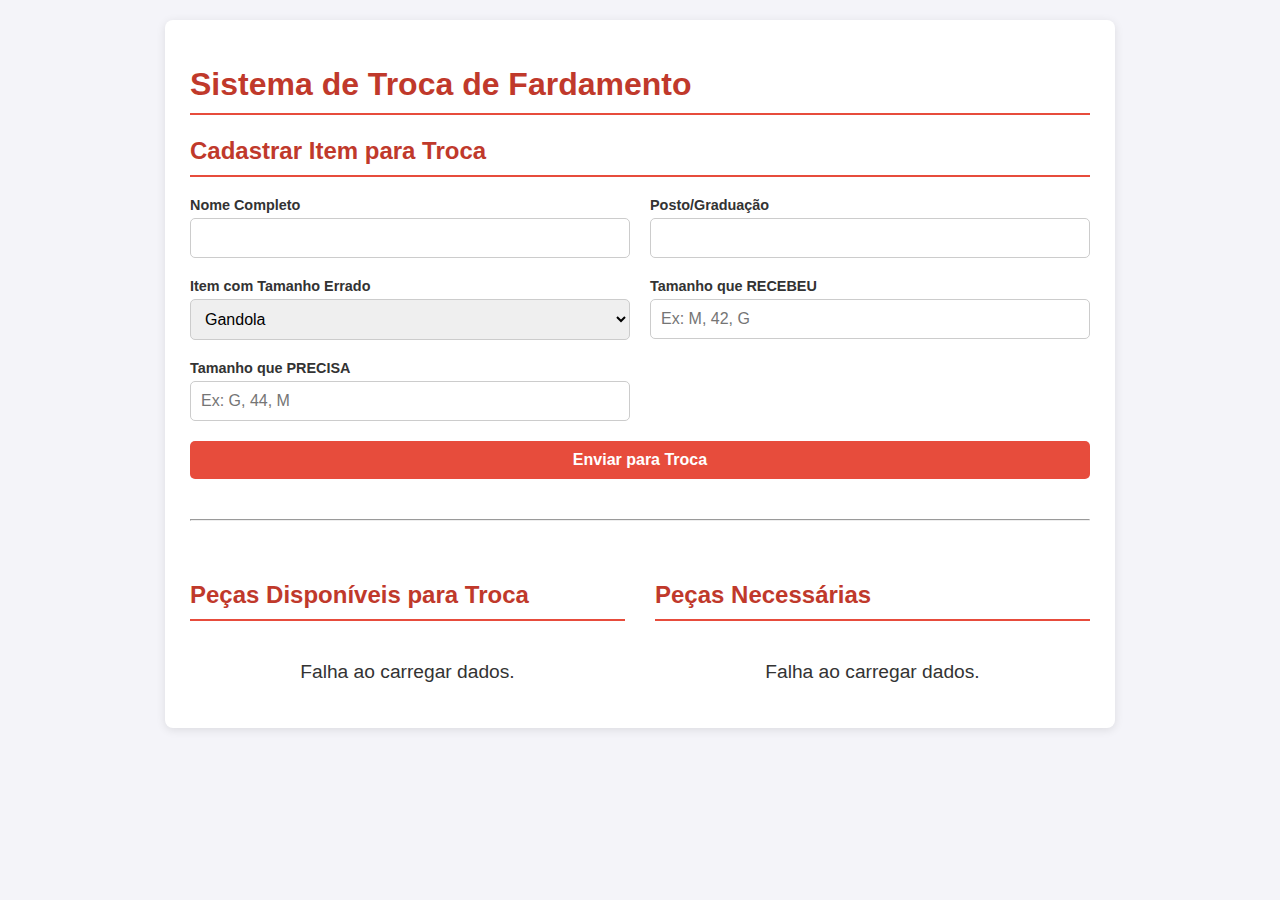
<file: api_troca_de_fardamento.html>
<!DOCTYPE html>
<html lang="pt-BR">
<head>
    <meta charset="UTF-8">
    <meta name="viewport" content="width=device-width, initial-scale=1.0">
    <title>Sistema de Troca de Fardamento</title>
    <style>
        body { font-family: -apple-system, BlinkMacSystemFont, "Segoe UI", Roboto, Oxygen-Sans, Ubuntu, Cantarell, "Helvetica Neue", sans-serif; background-color: #f4f4f9; color: #333; margin: 0; padding: 20px; }
        .container { max-width: 900px; margin: auto; background: #fff; padding: 25px; border-radius: 8px; box-shadow: 0 2px 10px rgba(0,0,0,0.1); }
        h1, h2 { color: #c0392b; border-bottom: 2px solid #e74c3c; padding-bottom: 10px; }
        form { display: grid; grid-template-columns: 1fr 1fr; gap: 20px; margin-bottom: 30px; }
        .form-group { display: flex; flex-direction: column; }
        label { margin-bottom: 5px; font-weight: bold; font-size: 0.9em; }
        input, select, button { padding: 10px; border-radius: 5px; border: 1px solid #ccc; font-size: 1em; }
        button { grid-column: 1 / -1; background-color: #e74c3c; color: white; font-weight: bold; border: none; cursor: pointer; transition: background-color 0.3s; }
        button:hover { background-color: #c0392b; }
        .tables-container { display: grid; grid-template-columns: 1fr 1fr; gap: 30px; }
        table { width: 100%; border-collapse: collapse; }
        th, td { padding: 12px; border: 1px solid #ddd; text-align: left; }
        th { background-color: #e74c3c; color: white; }
        tr:nth-child(even) { background-color: #f2f2f2; }
        .loader { text-align: center; padding: 20px; font-size: 1.2em; }
        #statusMessage { text-align: center; padding: 10px; margin-top: 15px; border-radius: 5px; font-weight: bold; display: none; }
        .success { background-color: #d4edda; color: #155724; }
        .error { background-color: #f8d7da; color: #721c24; }
        
        @media (max-width: 768px) {
            form, .tables-container { grid-template-columns: 1fr; }
        }
    </style>
</head>
<body>

<div class="container">
    <h1>Sistema de Troca de Fardamento</h1>
    
    <h2>Cadastrar Item para Troca</h2>
    <form id="swapForm">
        <div class="form-group">
            <label for="Nome">Nome Completo</label>
            <input type="text" id="Nome" name="Nome" required>
        </div>
        <div class="form-group">
            <label for="Posto">Posto/Graduação</label>
            <input type="text" id="Posto" name="Posto" required>
        </div>
        <div class="form-group">
            <label for="Item">Item com Tamanho Errado</label>
            <select id="Item" name="Item" required>
                <option value="Gandola">Gandola</option>
                <option value="Parka">Parka</option>
                <option value="Calça">Calça</option>
                <option value="Camiseta">Camiseta</option>
            </select>
        </div>
        <div class="form-group">
            <label for="TamanhoQueTenho">Tamanho que RECEBEU</label>
            <input type="text" id="TamanhoQueTenho" name="TamanhoQueTenho" placeholder="Ex: M, 42, G" required>
        </div>
        <div class="form-group">
            <label for="TamanhoQuePreciso">Tamanho que PRECISA</label>
            <input type="text" id="TamanhoQuePreciso" name="TamanhoQuePreciso" placeholder="Ex: G, 44, M" required>
        </div>
        <button type="submit">Enviar para Troca</button>
    </form>
    <div id="statusMessage"></div>

    <hr style="margin: 40px 0;">

    <div class="tables-container">
        <div>
            <h2>Peças Disponíveis para Troca</h2>
            <div id="availableLoader" class="loader">Carregando dados...</div>
            <table id="availableTable" style="display:none;">
                <thead>
                    <tr><th>Item</th><th>Tamanho</th><th>Disponibilizado por</th></tr>
                </thead>
                <tbody id="availableBody"></tbody>
            </table>
        </div>
        <div>
            <h2>Peças Necessárias</h2>
            <div id="neededLoader" class="loader">Carregando dados...</div>
            <table id="neededTable" style="display:none;">
                <thead>
                    <tr><th>Item</th><th>Tamanho</th><th>Procurado por</th></tr>
                </thead>
                <tbody id="neededBody"></tbody>
            </table>
        </div>
    </div>
</div>

<script>
    // ###############  CONFIGURAÇÃO ###############
    // COLE AQUI A URL DO SEU APP DA WEB GERADA NO GOOGLE APPS SCRIPT
    const WEB_APP_URL = 'https://script.google.com/macros/s/AKfycbxmzdq5jEhl3DJHj5N79RbCiQkg-o4rdQYtifbv2IgvGdq4xWAqnaflBJhd35auepFCTw/exec'; 
    // #############################################

    const form = document.getElementById('swapForm');
    const statusMessage = document.getElementById('statusMessage');

    // Função para carregar e exibir os dados
    async function loadData() {
        document.getElementById('availableLoader').style.display = 'block';
        document.getElementById('neededLoader').style.display = 'block';
        document.getElementById('availableTable').style.display = 'none';
        document.getElementById('neededTable').style.display = 'none';

        try {
            const response = await fetch(WEB_APP_URL);
            if (!response.ok) throw new Error('Erro ao buscar dados da planilha.');
            
            const data = await response.json();
            
            const availableBody = document.getElementById('availableBody');
            const neededBody = document.getElementById('neededBody');
            availableBody.innerHTML = '';
            neededBody.innerHTML = '';

            data.forEach(row => {
                // Popula a tabela de itens disponíveis
                let availableRow = `<tr>
                    <td>${row.Item}</td>
                    <td><b>${row.TamanhoQueTenho}</b></td>
                    <td>${row.Nome} (${row.Posto})</td>
                </tr>`;
                availableBody.innerHTML += availableRow;

                // Popula a tabela de itens necessários
                let neededRow = `<tr>
                    <td>${row.Item}</td>
                    <td><b>${row.TamanhoQuePreciso}</b></td>
                    <td>${row.Nome} (${row.Posto})</td>
                </tr>`;
                neededBody.innerHTML += neededRow;
            });
            
            document.getElementById('availableLoader').style.display = 'none';
            document.getElementById('neededLoader').style.display = 'none';
            document.getElementById('availableTable').style.display = 'table';
            document.getElementById('neededTable').style.display = 'table';

        } catch (error) {
            console.error('Erro:', error);
            document.getElementById('availableLoader').innerText = 'Falha ao carregar dados.';
            document.getElementById('neededLoader').innerText = 'Falha ao carregar dados.';
        }
    }

    // Evento de envio do formulário
    form.addEventListener('submit', async (e) => {
        e.preventDefault();
        
        const submitButton = form.querySelector('button');
        submitButton.disabled = true;
        submitButton.textContent = 'Enviando...';

        const formData = new FormData(form);

        try {
            const response = await fetch(WEB_APP_URL, {
                method: 'POST',
                body: formData
            });

            const result = await response.json();

            if (result.result === 'success') {
                statusMessage.textContent = 'Item cadastrado com sucesso! As tabelas serão atualizadas.';
                statusMessage.className = 'success';
                form.reset();
                loadData(); // Recarrega os dados para incluir o novo item
            } else {
                throw new Error(result.error || 'Ocorreu um erro desconhecido.');
            }
        } catch (error) {
            console.error('Erro no envio:', error);
            statusMessage.textContent = 'Falha ao enviar. Tente novamente.';
            statusMessage.className = 'error';
        } finally {
            statusMessage.style.display = 'block';
            submitButton.disabled = false;
            submitButton.textContent = 'Enviar para Troca';
            setTimeout(() => { statusMessage.style.display = 'none'; }, 5000);
        }
    });

    // Carrega os dados quando a página é aberta
    document.addEventListener('DOMContentLoaded', loadData);

</script>

</body>

</html>
</file>
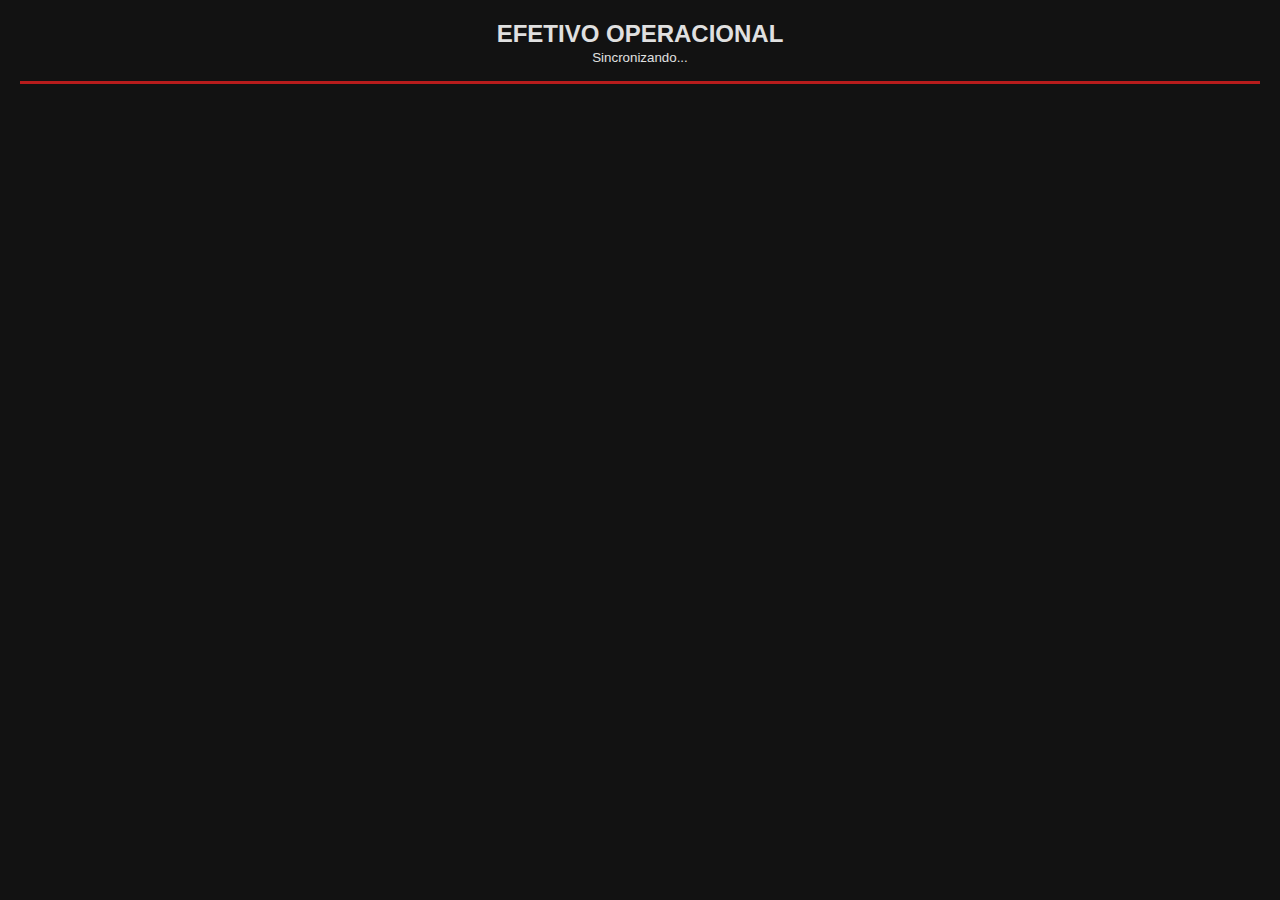
<file: buscae193.html>
<!DOCTYPE html>
<html lang="pt-br">
<head>
    <meta charset="UTF-8">
    <meta name="viewport" content="width=device-width, initial-scale=1.0">
    <title>Painel Tático CBMRS</title>
    <link href="https://cdnjs.cloudflare.com/ajax/libs/font-awesome/6.0.0/css/all.min.css" rel="stylesheet">
    <style>
        body { background-color: #121212; color: #e0e0e0; font-family: 'Segoe UI', sans-serif; margin: 0; padding: 20px; }
        .header { text-align: center; border-bottom: 3px solid #b71c1c; padding-bottom: 15px; margin-bottom: 20px; }
        .grid { display: grid; grid-template-columns: repeat(auto-fill, minmax(300px, 1fr)); gap: 15px; }
        .card { background: #1e1e1e; border: 1px solid #333; border-radius: 8px; overflow: hidden; }
        .card-head { background: linear-gradient(90deg, #2c2c2c, #222); padding: 10px; border-left: 4px solid #b71c1c; display: flex; justify-content: space-between; }
        .vtr { font-weight: bold; font-size: 1.2rem; color: white; }
        .obm { font-size: 0.7rem; color: #aaa; }
        .item { padding: 8px 10px; border-bottom: 1px solid #333; display: flex; align-items: center; font-size: 0.9rem; }
        .func { width: 80px; font-size: 0.7rem; font-weight: bold; color: #b71c1c; }
        .nome { flex-grow: 1; color: #ddd; }
        .hora { font-size: 0.7rem; background: #333; padding: 2px 5px; border-radius: 3px; }
        #loading { text-align: center; margin-top: 50px; }
    </style>
</head>
<body>

    <div class="header">
        <h2 style="margin:0"><i class="fas fa-fire-extinguisher"></i> EFETIVO OPERACIONAL</h2>
        <small id="last-up">Sincronizando...</small>
    </div>

    <div id="loading"><i class="fas fa-spinner fa-spin fa-3x" style="color:#b71c1c"></i></div>
    <div class="grid" id="container"></div>

    <script>
        // --- COLE SEU LINK AQUI ---
        const URL_DADOS = "https://script.google.com/macros/s/AKfycbytTWRqDymoXymP03pKWZlaQL7artZiBKahsg8Xu5cOg4j5AEQBTKcqy9olSGgqwK17/exec"; 

        async function carregar() {
            try {
                const req = await fetch(URL_DADOS);
                const dados = await req.json();

                if(dados.erro) {
                    document.getElementById('loading').innerHTML = "<h3>Aguardando dados do PC...</h3><p>Deixe a aba do E193 aberta no computador para sincronizar.</p>";
                    return;
                }

                renderizar(dados);
            } catch(e) {
                console.log(e);
            }
        }

        function renderizar(dados) {
            const container = document.getElementById('container');
            container.innerHTML = "";
            document.getElementById('loading').style.display = 'none';
            document.getElementById('last-up').innerText = "Atualizado: " + new Date().toLocaleTimeString();

            // Agrupa viaturas
            const frota = {};
            dados.forEach(d => {
                const id = d.vtr + d.obm;
                if(!frota[id]) frota[id] = {vtr: d.vtr, obm: d.obm, equipe: []};
                frota[id].equipe.push(d);
            });

            Object.values(frota).forEach(v => {
                // Ordena Comandante
                v.equipe.sort((a,b) => a.func.includes('CMT') ? -1 : 1);

                let linhas = "";
                v.equipe.forEach(m => {
                    linhas += `
                        <div class="item">
                            <span class="func">${m.func}</span>
                            <span class="nome">${m.nome}</span>
                            <span class="hora">${m.hora}</span>
                        </div>`;
                });

                container.innerHTML += `
                    <div class="card">
                        <div class="card-head">
                            <div><div class="vtr">${v.vtr}</div><div class="obm">${v.obm}</div></div>
                            <i class="fas fa-truck-medical" style="color:#444"></i>
                        </div>
                        <div>${linhas}</div>
                    </div>`;
            });
        }

        carregar();
        setInterval(carregar, 60000); // Atualiza a cada 1 min
    </script>
</body>
</html>
</file>
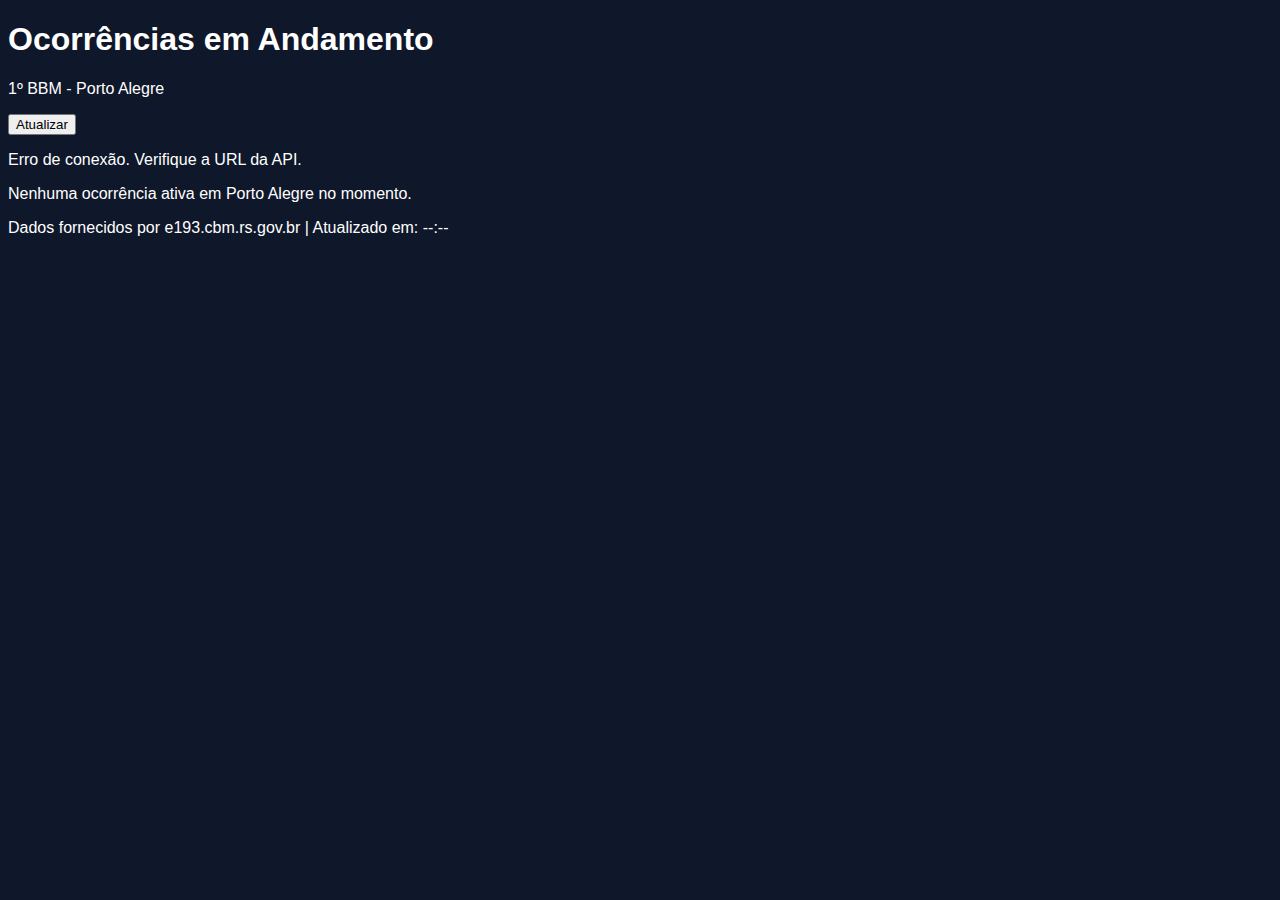
<file: CORRÊNCIAS EM TEMPO REAL (POA).html>
<!DOCTYPE html>
<html lang="pt-BR">
<head>
    <meta charset="UTF-8">
    <meta name="viewport" content="width=device-width, initial-scale=1.0">
    <title>Monitoramento de Ocorrências 1º BBM</title>
    <script src="https://cdn.tailwindcss.com"></script>
    <script>
        tailwind.config = {
            theme: {
                extend: {
                    colors: {
                        'cbm-red': '#DC2626',
                        'cbm-yellow': '#FFD700',
                        'cbm-orange': '#FF8C00',
                        'dark-bg': '#0f172a',
                    },
                    animation: {
                        'pulse-slow': 'pulse 3s cubic-bezier(0.4, 0, 0.6, 1) infinite',
                    }
                }
            }
        }
    </script>
    <link rel="stylesheet" href="https://cdnjs.cloudflare.com/ajax/libs/font-awesome/6.0.0-beta3/css/all.min.css">
    <style>
        body { font-family: 'Inter', sans-serif; background-color: #0f172a; color: white; }
        .card-oc {
            transition: all 0.3s ease;
            border-left: 4px solid;
        }
        .card-oc:hover { transform: translateY(-3px); box-shadow: 0 10px 20px rgba(0,0,0,0.5); }
        
        /* Cores por tipo */
        .tipo-incendio { border-color: #DC2626; background: linear-gradient(90deg, rgba(220, 38, 38, 0.1) 0%, rgba(15, 23, 42, 1) 100%); }
        .tipo-resgate { border-color: #FF8C00; background: linear-gradient(90deg, rgba(255, 140, 0, 0.1) 0%, rgba(15, 23, 42, 1) 100%); }
        .tipo-padrao { border-color: #3B82F6; background: linear-gradient(90deg, rgba(59, 130, 246, 0.1) 0%, rgba(15, 23, 42, 1) 100%); }

        .loading-spinner {
            border: 4px solid rgba(255, 255, 255, 0.1);
            border-left-color: #FFD700;
            border-radius: 50%;
            width: 40px; height: 40px;
            animation: spin 1s linear infinite;
        }
        @keyframes spin { 0% { transform: rotate(0deg); } 100% { transform: rotate(360deg); } }
    </style>
</head>
<body class="min-h-screen p-4 md:p-8">

    <header class="mb-8 flex justify-between items-center border-b border-gray-700 pb-4">
        <div>
            <h1 class="text-2xl md:text-3xl font-black text-white tracking-tighter uppercase">
                <i class="fas fa-fire-extinguisher text-cbm-red mr-2"></i> Ocorrências em Andamento
            </h1>
            <p class="text-sm text-gray-400 font-bold uppercase tracking-widest mt-1">1º BBM - Porto Alegre</p>
        </div>
        <button onclick="fetchOcorrencias()" class="bg-slate-700 hover:bg-slate-600 text-white px-4 py-2 rounded-lg font-bold text-sm transition flex items-center gap-2">
            <i class="fas fa-sync-alt"></i> Atualizar
        </button>
    </header>

    <main>
        <div id="loading" class="flex flex-col items-center justify-center py-20">
            <div class="loading-spinner mb-4"></div>
            <p class="text-gray-500 animate-pulse">Buscando dados do CBM/RS...</p>
        </div>

        <div id="oc-grid" class="grid grid-cols-1 md:grid-cols-2 xl:grid-cols-3 gap-4 hidden">
            </div>

        <div id="empty-state" class="hidden text-center py-20 text-gray-500">
            <i class="fas fa-check-circle text-4xl mb-3 text-green-500"></i>
            <p>Nenhuma ocorrência ativa em Porto Alegre no momento.</p>
        </div>
        
        <div class="text-center mt-8 text-xs text-gray-600 font-mono">
            Dados fornecidos por e193.cbm.rs.gov.br | Atualizado em: <span id="last-update">--:--</span>
        </div>
    </main>

<script>
    // ------------------------------------------------------------------
    // IMPORTANTE: COLE AQUI A URL QUE VOCÊ COPIOU DO GOOGLE APPS SCRIPT
    // ------------------------------------------------------------------
    const API_URL = "https://script.google.com/macros/s/AKfycbxAgOHre5RZuHE1REAW3wkBRGybgQi9X9Ha8qBiFJCuF9Si2VQZbT8d2cF_cF8n-vvr6w/exec"; 

    async function fetchOcorrencias() {
        const grid = document.getElementById('oc-grid');
        const loading = document.getElementById('loading');
        const empty = document.getElementById('empty-state');
        const btnIcon = document.querySelector('.fa-sync-alt');

        // UI Updates
        grid.classList.add('hidden');
        empty.classList.add('hidden');
        loading.classList.remove('hidden');
        btnIcon.classList.add('fa-spin');

        try {
            const response = await fetch(API_URL);
            const data = await response.json();
            
            loading.classList.add('hidden');
            btnIcon.classList.remove('fa-spin');

            if (data.error) {
                alert("Erro ao buscar dados: " + data.error);
                return;
            }

            if (data.length === 0) {
                empty.classList.remove('hidden');
            } else {
                grid.classList.remove('hidden');
                renderCards(data);
            }
            
            // Data atual
            const now = new Date();
            document.getElementById('last-update').innerText = now.toLocaleTimeString();

        } catch (error) {
            console.error(error);
            loading.innerHTML = `<p class="text-red-500">Erro de conexão. Verifique a URL da API.</p>`;
        }
    }

    function renderCards(lista) {
        const grid = document.getElementById('oc-grid');
        grid.innerHTML = '';

        lista.forEach(oc => {
            // Define estilo baseado no tipo
            let tipoClass = 'tipo-padrao';
            let icon = 'fa-bell';
            
            const tipoUpper = oc.tipo.toUpperCase();
            if (tipoUpper.includes('INCÊNDIO') || tipoUpper.includes('FOGO')) {
                tipoClass = 'tipo-incendio';
                icon = 'fa-fire';
            } else if (tipoUpper.includes('PRÉ-HOSPITALAR') || tipoUpper.includes('RESGATE') || tipoUpper.includes('TRÂNSITO')) {
                tipoClass = 'tipo-resgate';
                icon = 'fa-ambulance';
            }

            const card = document.createElement('div');
            card.className = `card-oc bg-slate-800 rounded-lg p-4 relative overflow-hidden ${tipoClass}`;
            
            // Monta lista de viaturas
            let vtrsHtml = '';
            if (oc.viaturas.length > 0) {
                vtrsHtml = `<div class="mt-4 pt-3 border-t border-gray-700/50">
                    <p class="text-[10px] text-gray-400 font-bold uppercase mb-2">Meios Empregados:</p>
                    <div class="flex flex-wrap gap-2">
                        ${oc.viaturas.map(v => `
                            <span class="bg-black/40 border border-white/10 px-2 py-1 rounded text-[10px] font-mono text-cbm-yellow">
                                ${v.prefixo} <span class="text-gray-500">|</span> ${v.status.replace('Desl.:', 'Desl').replace('Cheg.:', 'Local')}
                            </span>
                        `).join('')}
                    </div>
                </div>`;
            }

            card.innerHTML = `
                <div class="flex justify-between items-start mb-2">
                    <span class="bg-black/30 px-2 py-0.5 rounded text-[10px] font-bold text-gray-400 tracking-wider">
                        #${oc.id}
                    </span>
                    <span class="text-[10px] font-bold text-white flex items-center gap-1">
                        <i class="far fa-clock"></i> ${oc.dataHora.split(' ')[1]}
                    </span>
                </div>
                
                <h3 class="text-lg font-black text-white leading-tight uppercase mb-1 flex items-center gap-2">
                    <i class="fas ${icon}"></i> ${oc.tipo}
                </h3>
                
                <div class="text-sm text-gray-300 font-medium mt-2">
                    <i class="fas fa-map-marker-alt text-cbm-red mr-1"></i> ${oc.endereco}
                </div>
                <div class="text-xs text-gray-500 font-bold uppercase mt-1 ml-4">
                    ${oc.cidade}
                </div>

                ${vtrsHtml}

                <div class="absolute top-0 right-0 p-1">
                     <span class="flex h-3 w-3">
                        <span class="animate-ping absolute inline-flex h-full w-full rounded-full bg-red-400 opacity-75"></span>
                        <span class="relative inline-flex rounded-full h-3 w-3 bg-red-500"></span>
                    </span>
                </div>
            `;
            grid.appendChild(card);
        });
    }

    // Carregar ao iniciar
    fetchOcorrencias();
    
    // Atualizar a cada 60 segundos automaticamente
    setInterval(fetchOcorrencias, 60000);
</script>
</body>
</html>
</file>
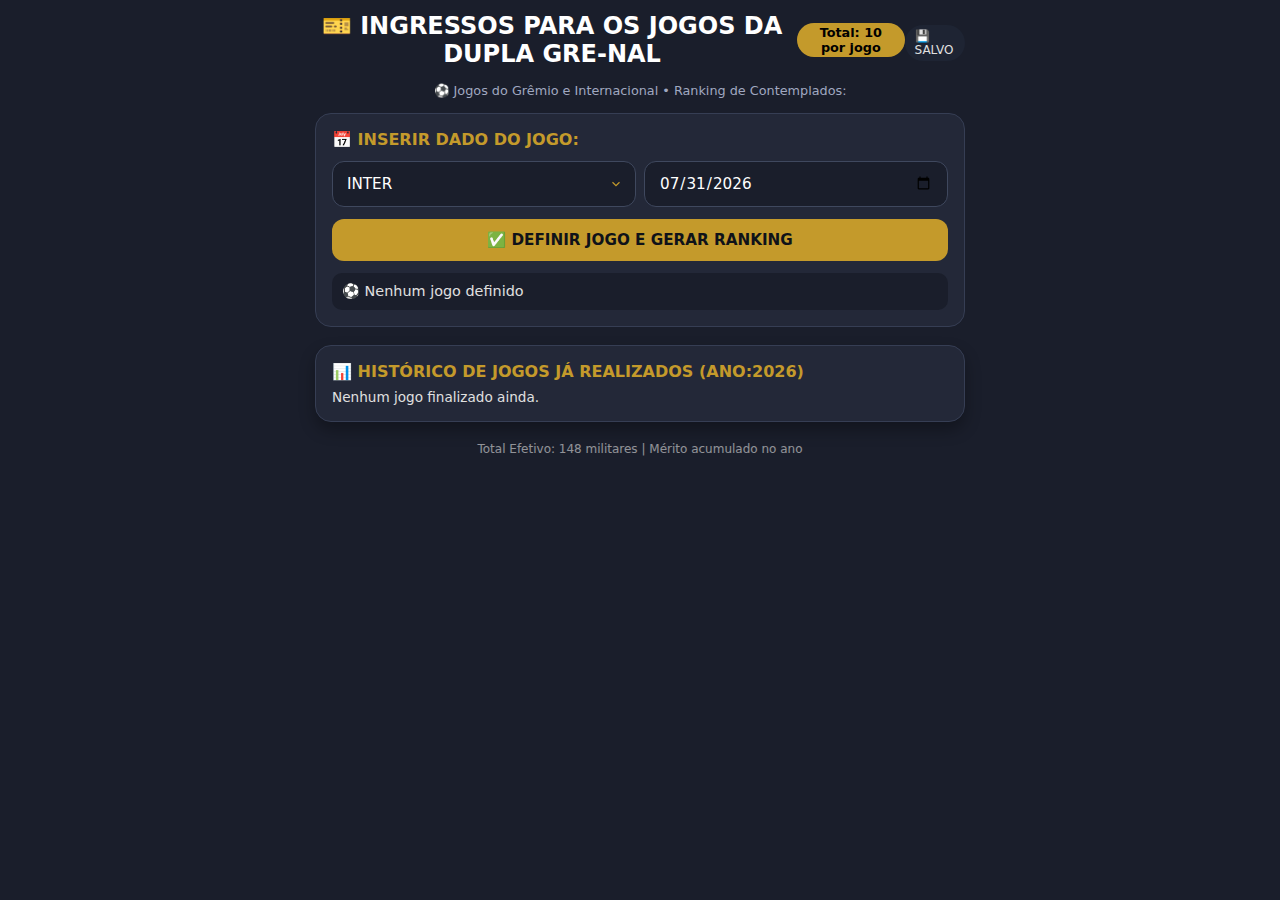
<file: jogos.html>
<!DOCTYPE html>
<html lang="pt-BR">
<head>
    <meta charset="UTF-8">
    <meta name="viewport" content="width=device-width, initial-scale=1.0, maximum-scale=1.0, user-scalable=yes">
    <title>🎖️ Distribuição Ingressos - 1º BBM</title>
    <meta name="description" content="Controle de cortesias com ranking por mérito">
    <style>
        * {
            box-sizing: border-box;
            margin: 0;
            padding: 0;
        }
        body {
            font-family: 'Segoe UI', Roboto, system-ui, sans-serif;
            background: #1a1e2b;
            padding: 12px 10px 30px;
            color: #e0e0e0;
        }
        .container {
            max-width: 650px;
            margin: 0 auto;
        }
        h1 {
            font-size: 1.5rem;
            text-align: center;
            margin-bottom: 5px;
            color: #ffffff;
            display: flex;
            align-items: center;
            justify-content: center;
            gap: 8px;
        }
        h1 span {
            background: #c49a2b;
            font-size: 0.8rem;
            padding: 2px 10px;
            border-radius: 30px;
            color: #000;
            font-weight: bold;
        }
        .sub {
            text-align: center;
            font-size: 0.8rem;
            margin-bottom: 15px;
            color: #a0a8c0;
        }

        /* CARD - PLANILHA */
        .planilha-card {
            background: #232838;
            border-radius: 16px;
            padding: 0;
            margin-bottom: 18px;
            box-shadow: 0 8px 16px rgba(0,0,0,0.3);
            border: 1px solid #363e54;
            overflow: hidden;
        }
        .planilha-header {
            background: #2a3145;
            padding: 12px 16px;
            border-bottom: 2px solid #c49a2b;
            display: flex;
            justify-content: space-between;
            align-items: center;
        }
        .planilha-header h2 {
            font-size: 1.1rem;
            color: #c49a2b;
        }
        .contador-ingressos {
            background: #1a1e2b;
            padding: 6px 14px;
            border-radius: 30px;
            font-weight: bold;
            font-size: 1rem;
        }
        .contador-cheio {
            color: #ff6b6b;
        }
        .contador-ok {
            color: #6bcf6b;
        }

        /* TABELA ESTILO PLANILHA */
        .tabela-planilha {
            width: 100%;
            border-collapse: collapse;
        }
        .tabela-planilha th {
            background: #1e2433;
            padding: 10px 8px;
            font-size: 0.75rem;
            text-transform: uppercase;
            letter-spacing: 0.5px;
            color: #a0a8c0;
            font-weight: 600;
            text-align: left;
            border-bottom: 1px solid #3f485e;
        }
        .tabela-planilha td {
            padding: 12px 8px;
            border-bottom: 1px solid #2f3547;
            font-size: 0.9rem;
        }
        .tabela-planilha tr:last-child td {
            border-bottom: none;
        }

        /* BADGES */
        .time-badge {
            padding: 4px 10px;
            border-radius: 20px;
            font-weight: bold;
            font-size: 0.75rem;
            display: inline-block;
        }
        .inter { background: #d32f2f; color: white; }
        .gremio { background: #1565c0; color: white; }

        .merito-badge {
            display: inline-block;
            padding: 4px 8px;
            border-radius: 20px;
            font-weight: bold;
            font-size: 0.7rem;
            text-align: center;
            min-width: 50px;
        }
        .merito-verde { background: #1b4d1b; color: #a5d6a5; }
        .merito-amarelo { background: #5a3e0e; color: #ffd966; }
        .merito-vermelho { background: #4a1a1a; color: #ffb3b3; }

        .ranking-posicao {
            font-weight: bold;
            color: #c49a2b;
            margin-right: 5px;
        }

        /* CONTROLES */
        .controle-jogo {
            background: #232838;
            border-radius: 16px;
            padding: 16px;
            margin-bottom: 18px;
            border: 1px solid #363e54;
        }
        .form-row {
            display: flex;
            gap: 8px;
            margin-bottom: 12px;
        }
        select, input, button {
            padding: 12px 14px;
            border-radius: 12px;
            border: none;
            background: #1a1e2b;
            color: white;
            font-size: 0.95rem;
            border: 1px solid #3f485e;
            outline: none;
            font-family: inherit;
        }
        select {
            flex: 1;
            appearance: none;
            background-image: url('data:image/svg+xml;utf8,<svg xmlns="http://www.w3.org/2000/svg" width="16" height="16" viewBox="0 0 24 24" fill="none" stroke="%23c49a2b" stroke-width="2"><polyline points="6 9 12 15 18 9"></polyline></svg>');
            background-repeat: no-repeat;
            background-position: right 12px center;
            background-size: 14px;
        }
        button {
            background: #c49a2b;
            color: #0f1219;
            font-weight: bold;
            border: none;
            cursor: pointer;
            white-space: nowrap;
        }
        button:active {
            transform: scale(0.98);
        }
        .btn-secondary {
            background: #2f3547;
            color: #ddd;
        }
        .btn-small {
            padding: 6px 12px;
            font-size: 0.8rem;
        }

        .status-bar {
            display: flex;
            justify-content: space-between;
            align-items: center;
            margin-bottom: 10px;
        }
        .footer {
            font-size: 0.75rem;
            text-align: center;
            opacity: 0.6;
            margin-top: 20px;
        }

        .secao-titulo {
            background: #2a3145;
            padding: 8px 16px;
            font-weight: bold;
            color: #c49a2b;
            border-bottom: 1px solid #3f485e;
        }
        .suplente-item {
            opacity: 0.85;
        }
    </style>
</head>
<body>
<div class="container">
    <div class="status-bar">
        <h1>🎫 INGRESSOS PARA OS JOGOS DA DUPLA GRE-NAL <span>Total: 10 por jogo</span></h1>
        <span id="statusSalvo" style="font-size:0.75rem; background:#1e2433; padding:4px 10px; border-radius:20px;">💾 SALVO</span>
    </div>
    <div class="sub">⚽ Jogos do Grêmio e Internacional • Ranking de Contemplados:</div>

    <!-- CARD: CONFIGURAR JOGO -->
    <div class="controle-jogo">
        <div style="margin-bottom: 12px; font-weight:bold; color:#c49a2b;">📅 INSERIR DADO DO JOGO:</div>
        <div class="form-row">
            <select id="timeJogoSelect">
                <option value="INTER">INTER</option>
                <option value="GREMIO">GRÊMIO</option>
            </select>
            <input type="date" id="dataJogoInput" style="flex:1;">
        </div>
        <button onclick="definirJogoAtual()" style="width:100%;">✅ DEFINIR JOGO E GERAR RANKING</button>
        <div id="jogoAtualInfo" style="margin-top:12px; padding:10px; background:#1a1e2b; border-radius:10px; font-size:0.9rem;">
            ⚽ Nenhum jogo definido
        </div>
    </div>

    <!-- CARD: INTERESSADOS E RANKING -->
    <div class="planilha-card" id="cardRanking" style="display:none;">
        <div class="planilha-header">
            <h2>📋 INTERESSADOS</h2>
            <div class="contador-ingressos" id="contadorIngressos">0 / 10</div>
        </div>
        
        <!-- LISTA DE INTERESSADOS (ADICIONAR) -->
        <div style="padding: 16px; border-bottom: 1px solid #363e54;">
            <div class="form-row">
                <select id="interessadoGrad" onchange="atualizarInteressadoNomes()">
                    <option value="">-- Grad --</option>
                    <option value="Ten Cel">Ten Cel</option>
                    <option value="Cap">Cap</option>
                    <option value="1º Ten">1º Ten</option>
                    <option value="1º Sgt">1º Sgt</option>
                    <option value="2º Sgt">2º Sgt</option>
                    <option value="3º Sgt">3º Sgt</option>
                    <option value="Sd">Sd</option>
                    <option value="SD BMT">SD BMT</option>
                </select>
                <select id="interessadoNome">
                    <option value="">-- Nome --</option>
                </select>
            </div>
            <div class="form-row">
                <select id="interessadoQtd" style="flex:1;">
                    <option value="1">1 ingresso</option>
                    <option value="2">2 ingressos</option>
                </select>
                <button onclick="adicionarInteressado()" style="flex:1;">➕ ADICIONAR</button>
            </div>
        </div>

        <!-- RANKING (TITULARES) -->
        <div class="secao-titulo">🏆 TITULARES (10 INGRESSOS)</div>
        <table class="tabela-planilha" id="tabelaTitulares">
            <thead>
                <tr>
                    <th>#</th>
                    <th>Militar</th>
                    <th>Grad</th>
                    <th>Jogos</th>
                    <th>Qtd</th>
                    <th></th>
                </tr>
            </thead>
            <tbody id="corpoTitulares">
                <tr><td colspan="6" style="text-align:center; padding:20px;">Adicione interessados para gerar o ranking</td></tr>
            </tbody>
        </table>

        <!-- SUPLENTES -->
        <div class="secao-titulo" style="margin-top:0;">🔄 SUPLENTES (ORDEM DE CONTEMPLAÇÃO)</div>
        <table class="tabela-planilha" id="tabelaSuplentes">
            <thead>
                <tr>
                    <th>#</th>
                    <th>Militar</th>
                    <th>Grad</th>
                    <th>Jogos</th>
                    <th>Qtd</th>
                    <th></th>
                </tr>
            </thead>
            <tbody id="corpoSuplentes">
                <tr><td colspan="6" style="text-align:center; padding:10px;">Nenhum suplente</td></tr>
            </tbody>
        </table>

        <!-- AÇÕES -->
        <div style="padding: 16px; border-top: 1px solid #363e54; display: flex; gap: 8px;">
            <button onclick="promoverSuplente()" class="btn-secondary" style="flex:1;">⬆️ PROMOVER SUPLENTE</button>
            <button onclick="finalizarJogo()" style="flex:1;">🏁 FINALIZAR JOGO</button>
        </div>
    </div>

    <!-- CARD: HISTÓRICO -->
    <div class="planilha-card" style="padding: 16px;">
        <div style="font-weight:bold; margin-bottom:8px; color:#c49a2b;">📊 HISTÓRICO DE JOGOS JÁ REALIZADOS (ANO:2026)</div>
        <div id="historicoJogos" style="max-height:200px; overflow-y:auto; font-size:0.85rem;">
            Nenhum jogo finalizado ainda.
        </div>
    </div>
    
    <div class="footer">
        Total Efetivo: 148 militares | Mérito acumulado no ano
    </div>
</div>

<script>
    // ============================================================
    // BANCO DE DADOS - EFETIVO COMPLETO (148 MILITARES)
    // ============================================================
    const efetivoBase = [
        { grad: "Ten Cel", nome: "GUSTAVO" },
        { grad: "Cap", nome: "BONA" },
        { grad: "Cap", nome: "LUCAS" },
        { grad: "1º Ten", nome: "TERRA" },
        { grad: "1º Ten", nome: "PRADE" },
        { grad: "1º Ten", nome: "DILMAR" },
        { grad: "1º Ten", nome: "DONATO" },
        { grad: "1º Ten", nome: "CÂNDIDO" },
        { grad: "1º Ten", nome: "SITENESKI" },
        { grad: "1º Ten", nome: "PATRÍCIO" },
        { grad: "1º Ten", nome: "FREITAS" },
        { grad: "1º Ten", nome: "POSENATO" },
        { grad: "1º Ten", nome: "SOARES" },
        { grad: "1º Sgt", nome: "JÚLIA" },
        { grad: "1º Sgt", nome: "LAMADRIL" },
        { grad: "1º Sgt", nome: "FLÁVIO" },
        { grad: "1º Sgt", nome: "DELAVECHIA" },
        { grad: "1º Sgt", nome: "CHAVES" },
        { grad: "1º Sgt", nome: "ARAGÃO" },
        { grad: "1º Sgt", nome: "GOMES" },
        { grad: "1º Sgt", nome: "LINCOLN" },
        { grad: "1º Sgt", nome: "ALBUQUERQUE" },
        { grad: "1º Sgt", nome: "RONALDO" },
        { grad: "1º Sgt", nome: "ASSIS" },
        { grad: "1º Sgt", nome: "JULIANO" },
        { grad: "1º Sgt", nome: "LUCIANO" },
        { grad: "1º Sgt", nome: "AIRTON" },
        { grad: "1º Sgt", nome: "MATHEUS" },
        { grad: "1º Sgt", nome: "FERNANDO" },
        { grad: "1º Sgt", nome: "ARIAS" },
        { grad: "2º Sgt", nome: "VASCONCELOS" },
        { grad: "2º Sgt", nome: "BECKER" },
        { grad: "2º Sgt", nome: "DA COSTA" },
        { grad: "2º Sgt", nome: "MAURÍCIO" },
        { grad: "2º Sgt", nome: "THAÍS" },
        { grad: "2º Sgt", nome: "KANOFRE" },
        { grad: "2º Sgt", nome: "GUIMARÃES" },
        { grad: "2º Sgt", nome: "MARQUARDT" },
        { grad: "2º Sgt", nome: "MALET" },
        { grad: "2º Sgt", nome: "DOMINGUES" },
        { grad: "2º Sgt", nome: "TOMIELLO" },
        { grad: "2º Sgt", nome: "CHRISTMANN" },
        { grad: "2º Sgt", nome: "CARGNELUTTI" },
        { grad: "2º Sgt", nome: "JUNIOR" },
        { grad: "2º Sgt", nome: "PANAZZOLO" },
        { grad: "2º Sgt", nome: "COAN" },
        { grad: "2º Sgt", nome: "PESSOTA" },
        { grad: "2º Sgt", nome: "CHIEZA" },
        { grad: "2º Sgt", nome: "MENDES" },
        { grad: "2º Sgt", nome: "PRADIER" },
        { grad: "2º Sgt", nome: "SAUL" },
        { grad: "2º Sgt", nome: "CASTRO" },
        { grad: "2º Sgt", nome: "FARIAS" },
        { grad: "2º Sgt", nome: "FABRÍCIO" },
        { grad: "2º Sgt", nome: "LEANDRO" },
        { grad: "2º Sgt", nome: "BOTEGA" },
        { grad: "2º Sgt", nome: "SCHNEIDER" },
        { grad: "2º Sgt", nome: "BARREIRO" },
        { grad: "2º Sgt", nome: "MENDONÇA" },
        { grad: "3º Sgt", nome: "RAMOS" },
        { grad: "Sd", nome: "MEDEIROS" },
        { grad: "Sd", nome: "BRUNO SILVA" },
        { grad: "Sd", nome: "HERMENEGILDO" },
        { grad: "Sd", nome: "MUNDEL" },
        { grad: "Sd", nome: "WESTPHALEN" },
        { grad: "Sd", nome: "GARIBALDI" },
        { grad: "Sd", nome: "NATHAN" },
        { grad: "Sd", nome: "SCHULTZ" },
        { grad: "Sd", nome: "BRUNA" },
        { grad: "Sd", nome: "ESEQUIEL" },
        { grad: "Sd", nome: "BARRETO" },
        { grad: "Sd", nome: "VANDERLAN" },
        { grad: "Sd", nome: "VICENTE" },
        { grad: "Sd", nome: "ROGAN" },
        { grad: "Sd", nome: "FONTANA" },
        { grad: "Sd", nome: "MATHEUS SANTOS" },
        { grad: "Sd", nome: "ESPINOSA" },
        { grad: "Sd", nome: "DARIU" },
        { grad: "Sd", nome: "DEIVID" },
        { grad: "Sd", nome: "VILELA" },
        { grad: "Sd", nome: "BITENCOURT" },
        { grad: "Sd", nome: "BOTTINI" },
        { grad: "Sd", nome: "VINÍCIUS" },
        { grad: "Sd", nome: "LAGO" },
        { grad: "Sd", nome: "ALISSON" },
        { grad: "Sd", nome: "JULIAN" },
        { grad: "Sd", nome: "ALESSANDRO" },
        { grad: "Sd", nome: "IBALDO" },
        { grad: "Sd", nome: "PIRES" },
        { grad: "Sd", nome: "ASSUNÇÃO" },
        { grad: "Sd", nome: "TEIXEIRA" },
        { grad: "Sd", nome: "THIAGO COELHO" },
        { grad: "Sd", nome: "ZEMPER" },
        { grad: "Sd", nome: "CASSIANO" },
        { grad: "Sd", nome: "GONÇALVES" },
        { grad: "Sd", nome: "HIDALGO" },
        { grad: "Sd", nome: "JORDAN" },
        { grad: "Sd", nome: "DORNELES" },
        { grad: "Sd", nome: "VILLAR" },
        { grad: "Sd", nome: "ROSEANE" },
        { grad: "Sd", nome: "ARAUJO" },
        { grad: "Sd", nome: "WILLIAN SANTOS" },
        { grad: "Sd", nome: "BRUM" },
        { grad: "Sd", nome: "DIEIQUE" },
        { grad: "Sd", nome: "RAUBACH" },
        { grad: "Sd", nome: "PORCELIS" },
        { grad: "Sd", nome: "BAIGORRA" },
        { grad: "Sd", nome: "CECCON" },
        { grad: "Sd", nome: "BERGHAHN" },
        { grad: "Sd", nome: "FINGER" },
        { grad: "Sd", nome: "FÁBIO" },
        { grad: "Sd", nome: "DAYKER" },
        { grad: "Sd", nome: "ESTIVALETE" },
        { grad: "Sd", nome: "THIAGO" },
        { grad: "Sd", nome: "CATELAN" },
        { grad: "Sd", nome: "FERREIRA" },
        { grad: "Sd", nome: "MARTINEZ" },
        { grad: "Sd", nome: "RAUBUSTT" },
        { grad: "Sd", nome: "ROGER" },
        { grad: "Sd", nome: "MAURÍCIO" },
        { grad: "Sd", nome: "DETONI" },
        { grad: "Sd", nome: "ADRIANO BARBOSA" },
        { grad: "Sd", nome: "COSME" },
        { grad: "Sd", nome: "DANILO" },
        { grad: "Sd", nome: "CRISTIANO" },
        { grad: "Sd", nome: "DA SILVA" },
        { grad: "Sd", nome: "ACÁCIO" },
        { grad: "Sd", nome: "FRANCIS" },
        { grad: "Sd", nome: "CAMPOS" },
        { grad: "Sd", nome: "KINGESKI" },
        { grad: "Sd", nome: "PEDRO" },
        { grad: "Sd", nome: "THALIN" },
        { grad: "Sd", nome: "DREYER" },
        { grad: "Sd", nome: "THIAGO RIBEIRO" },
        { grad: "Sd", nome: "MONTEIRO" },
        { grad: "Sd", nome: "JEFERSON BARBOSA" },
        { grad: "Sd", nome: "ISMAEL" },
        { grad: "Sd", nome: "EIDER" },
        { grad: "Sd", nome: "GAUTIER" },
        { grad: "Sd", nome: "FERRANDIN" },
        { grad: "Sd", nome: "JUSSIE" },
        { grad: "Sd", nome: "PATRICK" },
        { grad: "Sd", nome: "BELOMO" },
        { grad: "Sd", nome: "BRUNO EDUARDO" },
        { grad: "Sd", nome: "JONATHAN" },
        { grad: "Sd", nome: "VARGAS" },
        { grad: "Sd", nome: "BERNARDES" },
        { grad: "SD BMT", nome: "DOTTA" },
        { grad: "SD BMT", nome: "CORREA" },
        { grad: "SD BMT", nome: "PAULINO" },
        { grad: "SD BMT", nome: "SPERLING" },
        { grad: "SD BMT", nome: "CARDOSO" },
        { grad: "SD BMT", nome: "MAIA" },
        { grad: "SD BMT", nome: "PETER" },
        { grad: "SD BMT", nome: "PINTO" },
        { grad: "SD BMT", nome: "VOLZ" },
        { grad: "SD BMT", nome: "FOLLETO" },
        { grad: "SD BMT", nome: "W. BOTTINI" },
        { grad: "SD BMT", nome: "RENAN" },
        { grad: "SD BMT", nome: "ZANETTI" }
    ];

    // ============================================================
    // ESTADO DO SISTEMA
    // ============================================================
    let efetivo = [];
    let jogoAtual = null;
    let interessados = []; // Lista de interessados com qtd solicitada
    let historicoJogos = [];

    // ============================================================
    // LOCALSTORAGE
    // ============================================================
    function carregarDados() {
        const dados = localStorage.getItem('batalhaoIngressos_v3');
        if (dados) {
            try {
                const parsed = JSON.parse(dados);
                efetivo = parsed.efetivo || efetivoBase.map(m => ({ ...m, historico: [] }));
                historicoJogos = parsed.historicoJogos || [];
            } catch(e) {
                inicializarNovo();
            }
        } else {
            inicializarNovo();
        }
    }

    function inicializarNovo() {
        efetivo = efetivoBase.map(m => ({ ...m, historico: [] }));
        historicoJogos = [];
        salvarDados();
    }

    function salvarDados() {
        localStorage.setItem('batalhaoIngressos_v3', JSON.stringify({ efetivo, historicoJogos }));
        document.getElementById('statusSalvo').textContent = '💾 SALVO';
    }

    // ============================================================
    // FUNÇÕES DE MÉRITO E RANKING
    // ============================================================
    function getTotalIngressosMilitar(militar) {
        return militar.historico.reduce((s, h) => s + h.qtd, 0);
    }

    function getMeritoClasse(total) {
        if (total <= 1) return 'merito-verde';
        if (total <= 3) return 'merito-amarelo';
        return 'merito-vermelho';
    }

    function getMeritoTexto(total) {
        if (total <= 1) return '🟢 ALTA';
        if (total <= 3) return '🟡 MÉDIA';
        return '🔴 BAIXA';
    }

    // Ordena interessados por mérito (menos ingressos primeiro)
    function ordenarPorMerito(lista) {
        return lista.sort((a, b) => {
            const totalA = getTotalIngressosMilitar(a.militar);
            const totalB = getTotalIngressosMilitar(b.militar);
            if (totalA !== totalB) return totalA - totalB;
            // Desempate: ordem alfabética
            return a.militar.nome.localeCompare(b.militar.nome);
        });
    }

    // ============================================================
    // FUNÇÕES DA INTERFACE
    // ============================================================
    function definirJogoAtual() {
        const time = document.getElementById('timeJogoSelect').value;
        const data = document.getElementById('dataJogoInput').value;
        if (!data) {
            alert('Selecione a data do jogo!');
            return;
        }
        jogoAtual = { time, data };
        interessados = [];
        
        const timeNome = time === 'INTER' ? 'INTER 🇦🇹' : 'GRÊMIO 🇧🇼';
        document.getElementById('jogoAtualInfo').innerHTML = `
            ⚽ <strong>${timeNome}</strong> • ${formatarData(data)}
        `;
        document.getElementById('cardRanking').style.display = 'block';
        atualizarTabelas();
        salvarDados();
    }

    function atualizarInteressadoNomes() {
        const grad = document.getElementById('interessadoGrad').value;
        const selectNome = document.getElementById('interessadoNome');
        selectNome.innerHTML = '<option value="">-- Nome --</option>';
        if (!grad) return;
        
        const filtrados = efetivo.filter(m => m.grad === grad);
        filtrados.sort((a,b) => a.nome.localeCompare(b.nome));
        filtrados.forEach(m => {
            const option = document.createElement('option');
            option.value = m.nome;
            option.textContent = m.nome;
            selectNome.appendChild(option);
        });
    }

    function adicionarInteressado() {
        if (!jogoAtual) {
            alert('Defina o jogo primeiro!');
            return;
        }
        
        const grad = document.getElementById('interessadoGrad').value;
        const nome = document.getElementById('interessadoNome').value;
        const qtd = parseInt(document.getElementById('interessadoQtd').value);
        
        if (!grad || !nome) {
            alert('Selecione graduação e nome!');
            return;
        }
        
        const militar = efetivo.find(m => m.nome === nome && m.grad === grad);
        if (!militar) return;
        
        // Verifica se já está na lista de interessados
        const existente = interessados.find(i => i.militar.nome === nome && i.militar.grad === grad);
        if (existente) {
            alert('Este militar já está na lista de interessados!');
            return;
        }
        
        interessados.push({ militar: { ...militar }, qtdSolicitada: qtd });
        atualizarTabelas();
        salvarDados();
        
        // Limpa seleção
        document.getElementById('interessadoGrad').value = '';
        document.getElementById('interessadoNome').innerHTML = '<option value="">-- Nome --</option>';
        document.getElementById('interessadoQtd').value = '1';
    }

    function removerInteressado(index, isSuplente = false) {
        interessados.splice(index, 1);
        atualizarTabelas();
        salvarDados();
    }

    function promoverSuplente() {
        // Encontra o primeiro suplente e move para o final dos titulares (se houver vaga)
        const ordenados = ordenarPorMerito([...interessados]);
        const titulares = [];
        const suplentes = [];
        let ingressosDistribuidos = 0;
        
        ordenados.forEach(item => {
            if (ingressosDistribuidos + item.qtdSolicitada <= 10) {
                titulares.push(item);
                ingressosDistribuidos += item.qtdSolicitada;
            } else {
                suplentes.push(item);
            }
        });
        
        if (suplentes.length === 0) {
            alert('Não há suplentes para promover!');
            return;
        }
        
        // Pega o primeiro suplente e tenta encaixar
        const suplente = suplentes[0];
        if (ingressosDistribuidos + suplente.qtdSolicitada <= 10) {
            // Já está na ordem correta, só atualizar
            atualizarTabelas();
            alert(`✅ ${suplente.militar.nome} já pode ser titular! (${ingressosDistribuidos + suplente.qtdSolicitada}/10 ingressos)`);
        } else {
            alert(`⚠️ Não há ingressos suficientes para promover ${suplente.militar.nome}. Disponíveis: ${10 - ingressosDistribuidos}`);
        }
    }

    function atualizarTabelas() {
        if (!jogoAtual) return;
        
        const ordenados = ordenarPorMerito([...interessados]);
        const titulares = [];
        const suplentes = [];
        let ingressosDistribuidos = 0;
        
        ordenados.forEach(item => {
            if (ingressosDistribuidos + item.qtdSolicitada <= 10) {
                titulares.push(item);
                ingressosDistribuidos += item.qtdSolicitada;
            } else {
                suplentes.push(item);
            }
        });
        
        // Atualiza contador
        const contador = document.getElementById('contadorIngressos');
        contador.textContent = `${ingressosDistribuidos} / 10`;
        contador.className = `contador-ingressos ${ingressosDistribuidos >= 10 ? 'contador-cheio' : 'contador-ok'}`;
        
        // Atualiza tabela de titulares
        const tbodyTitulares = document.getElementById('corpoTitulares');
        if (titulares.length === 0) {
            tbodyTitulares.innerHTML = '<tr><td colspan="6" style="text-align:center; padding:20px;">Adicione interessados para gerar o ranking</td></tr>';
        } else {
            let html = '';
            titulares.forEach((item, idx) => {
                const total = getTotalIngressosMilitar(item.militar);
                const meritoClasse = getMeritoClasse(total);
                const indexOriginal = interessados.findIndex(i => i.militar.nome === item.militar.nome && i.militar.grad === item.militar.grad);
                html += `<tr>
                    <td><span class="ranking-posicao">${idx + 1}º</span></td>
                    <td>${item.militar.nome}</td>
                    <td>${item.militar.grad}</td>
                    <td><span class="merito-badge ${meritoClasse}">${total} jogos</span></td>
                    <td><strong>${item.qtdSolicitada}</strong></td>
                    <td><button onclick="removerInteressado(${indexOriginal})" style="background:none; border:none; color:#ff6b6b; cursor:pointer; padding:4px 8px;">✕</button></td>
                </tr>`;
            });
            tbodyTitulares.innerHTML = html;
        }
        
        // Atualiza tabela de suplentes
        const tbodySuplentes = document.getElementById('corpoSuplentes');
        if (suplentes.length === 0) {
            tbodySuplentes.innerHTML = '<tr><td colspan="6" style="text-align:center; padding:10px;">Nenhum suplente</td></tr>';
        } else {
            let html = '';
            suplentes.forEach((item, idx) => {
                const total = getTotalIngressosMilitar(item.militar);
                const meritoClasse = getMeritoClasse(total);
                const indexOriginal = interessados.findIndex(i => i.militar.nome === item.militar.nome && i.militar.grad === item.militar.grad);
                html += `<tr class="suplente-item">
                    <td><span class="ranking-posicao">${idx + 1}º</span></td>
                    <td>${item.militar.nome}</td>
                    <td>${item.militar.grad}</td>
                    <td><span class="merito-badge ${meritoClasse}">${total} jogos</span></td>
                    <td><strong>${item.qtdSolicitada}</strong></td>
                    <td><button onclick="removerInteressado(${indexOriginal})" style="background:none; border:none; color:#ff6b6b; cursor:pointer; padding:4px 8px;">✕</button></td>
                </tr>`;
            });
            tbodySuplentes.innerHTML = html;
        }
    }

    function finalizarJogo() {
        if (!jogoAtual) {
            alert('Nenhum jogo definido!');
            return;
        }
        
        // Determina quem realmente recebeu (titulares)
        const ordenados = ordenarPorMerito([...interessados]);
        const titulares = [];
        let ingressosDistribuidos = 0;
        
        ordenados.forEach(item => {
            if (ingressosDistribuidos + item.qtdSolicitada <= 10) {
                titulares.push(item);
                ingressosDistribuidos += item.qtdSolicitada;
            }
        });
        
        if (titulares.length === 0) {
            alert('Nenhum titular definido!');
            return;
        }
        
        // Registra no histórico de cada militar
        titulares.forEach(item => {
            const militarEfetivo = efetivo.find(m => m.nome === item.militar.nome && m.grad === item.militar.grad);
            if (militarEfetivo) {
                militarEfetivo.historico.push({
                    time: jogoAtual.time,
                    data: jogoAtual.data,
                    qtd: item.qtdSolicitada
                });
            }
        });
        
        // Adiciona ao histórico de jogos
        historicoJogos.push({
            time: jogoAtual.time,
            data: jogoAtual.data,
            titulares: titulares.map(t => ({ nome: t.militar.nome, grad: t.militar.grad, qtd: t.qtdSolicitada }))
        });
        
        // Limpa jogo atual
        jogoAtual = null;
        interessados = [];
        
        document.getElementById('cardRanking').style.display = 'none';
        document.getElementById('jogoAtualInfo').innerHTML = '⚽ Nenhum jogo definido';
        atualizarHistoricoJogos();
        salvarDados();
        
        alert(`✅ Jogo finalizado! ${titulares.length} militares contemplados.`);
    }

    function atualizarHistoricoJogos() {
        const container = document.getElementById('historicoJogos');
        if (historicoJogos.length === 0) {
            container.innerHTML = 'Nenhum jogo finalizado ainda.';
            return;
        }
        
        let html = '';
        historicoJogos.slice(-5).reverse().forEach(jogo => {
            const timeClass = jogo.time === 'INTER' ? 'inter' : 'gremio';
            const total = jogo.titulares.reduce((s, t) => s + t.qtd, 0);
            html += `<div style="background:#1a1e2b; padding:10px; border-radius:10px; margin-bottom:8px;">
                <div style="display:flex; justify-content:space-between;">
                    <span class="time-badge ${timeClass}">${jogo.time}</span>
                    <span>📅 ${formatarData(jogo.data)}</span>
                    <span>🎟️ ${total} ing.</span>
                </div>
                <div style="margin-top:5px; font-size:0.8rem; color:#a0a8c0;">
                    ${jogo.titulares.map(t => t.nome).join(' • ')}
                </div>
            </div>`;
        });
        container.innerHTML = html;
    }

    function formatarData(dataStr) {
        const partes = dataStr.split('-');
        if (partes.length !== 3) return dataStr;
        return `${partes[2]}/${partes[1]}/${partes[0]}`;
    }

    // ============================================================
    // INICIALIZAÇÃO
    // ============================================================
    window.onload = function() {
        carregarDados();
        
        const hoje = new Date();
        hoje.setDate(hoje.getDate() + 5);
        const ano = hoje.getFullYear();
        const mes = String(hoje.getMonth() + 1).padStart(2,'0');
        const dia = String(hoje.getDate()).padStart(2,'0');
        document.getElementById('dataJogoInput').value = `${ano}-${mes}-${dia}`;
        
        atualizarHistoricoJogos();
    };
</script>
</body>
</html>
</file>
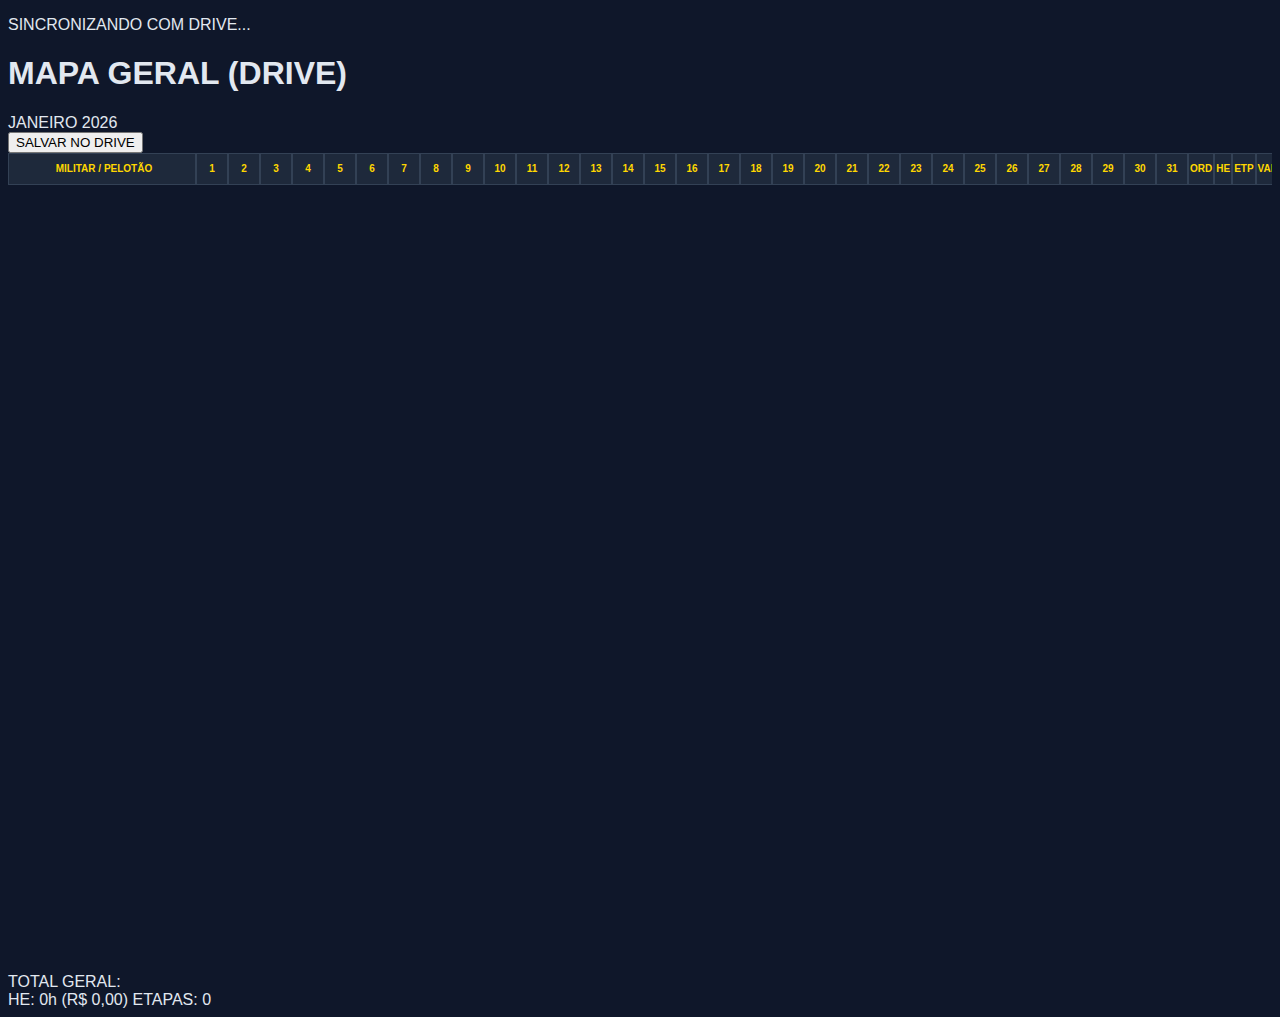
<file: mapa.html>
<!DOCTYPE html>
<html lang="pt-BR">
<head>
    <meta charset="UTF-8">
    <meta name="viewport" content="width=device-width, initial-scale=1.0">
    <title>SISTEMA C2 - 1º BBM</title>
    <script src="https://cdn.tailwindcss.com"></script>
    <link rel="stylesheet" href="https://cdnjs.cloudflare.com/ajax/libs/font-awesome/6.4.0/css/all.min.css">
    
    <script>
        tailwind.config = {
            theme: { extend: { colors: { 'fire-red': '#b71c1c', 'fire-yellow': '#FFD700', 'dark-bg': '#0f172a' } } }
        }
    </script>
    
    <style>
        body { background-color: #0f172a; color: #e2e8f0; font-family: 'Segoe UI', sans-serif; overflow: hidden; }
        .master-table { border-collapse: separate; border-spacing: 0; width: 100%; font-size: 10px; }
        .master-table th { background: #1e293b; color: #FFD700; position: sticky; top: 0; z-index: 20; border: 1px solid #334155; height: 28px; }
        .master-table td { border: 1px solid #334155; height: 26px; padding: 0; position: relative; }
        .col-nome { position: sticky; left: 0; background: #1e293b; z-index: 10; min-width: 180px; padding-left: 5px; font-weight: bold; border-right: 2px solid #475569; }
        .row-pelotao { background: #334155; color: white; font-weight: bold; text-transform: uppercase; }
        .bg-24 { background-color: #15803d; }
        .bg-he { background-color: #b91c1c; }
        .bg-afast { background-color: #64748b; color: #cbd5e1; }
        #table-container { overflow: auto; height: calc(100vh - 80px); }
        select.cell-in { width: 100%; height: 100%; background: transparent; border: none; color: white; text-align: center; font-size: 9px; cursor: pointer; }
        select.cell-in option { background: #1e293b; }
    </style>
</head>
<body class="flex flex-col h-screen">

    <div id="loader" class="fixed inset-0 bg-slate-900 z-50 flex flex-col items-center justify-center">
        <i class="fas fa-sync fa-spin text-4xl text-fire-yellow mb-2"></i>
        <p class="text-white font-bold" id="msg-loader">SINCRONIZANDO COM DRIVE...</p>
    </div>

    <header class="h-10 bg-slate-900 border-b border-white/10 flex items-center justify-between px-4 shrink-0">
        <div class="flex items-center gap-2">
            <h1 class="font-black text-white text-xs">MAPA GERAL (DRIVE)</h1>
            <span class="bg-blue-600 text-white text-[10px] px-2 rounded">JANEIRO 2026</span>
        </div>
        <div>
            <button onclick="salvarTudo()" class="bg-green-600 hover:bg-green-700 text-white px-4 py-1 rounded text-xs font-bold transition shadow-lg">
                <i class="fas fa-cloud-upload-alt mr-1"></i> SALVAR NO DRIVE
            </button>
        </div>
    </header>

    <div id="table-container">
        <table class="master-table">
            <thead>
                <tr>
                    <th class="col-nome z-30">MILITAR / PELOTÃO</th>
                    <script>for(let i=1;i<=31;i++) document.write(`<th style="min-width:28px">${i}</th>`)</script>
                    <th class="bg-slate-900 text-blue-300 min-w-[40px]">ORD</th>
                    <th class="bg-slate-900 text-red-300 min-w-[40px]">HE</th>
                    <th class="bg-slate-900 text-yellow-300 min-w-[40px]">ETP</th>
                    <th class="bg-slate-900 text-green-300 min-w-[70px]">VALOR</th>
                </tr>
            </thead>
            <tbody id="tabela-corpo"></tbody>
        </table>
    </div>

    <footer class="h-10 bg-black border-t border-yellow-600 flex items-center justify-between px-4 text-xs font-bold text-white shrink-0">
        <div>TOTAL GERAL:</div>
        <div class="flex gap-4">
            <span class="text-green-400">HE: <span id="gt-he">0</span>h (<span id="gt-val">R$ 0,00</span>)</span>
            <span class="text-blue-400">ETAPAS: <span id="gt-etp">0</span></span>
        </div>
    </footer>

    <script>
        const API_URL = "https://script.google.com/macros/s/AKfycbytRPSQv6_YO7Jr78IvQZZZHRjVOWBW58Y-VhQz7Q02E_VddwTgZp0NJQabqEqU_9Q/exec"; // <--- COLE SUA URL

        let DB = { efetivo: [], precos: {}, config: {}, escala: {} };
        const OPCOES = ["", "24", "12D", "12N", "A07", "LTS", "FER"];
        
        // Controle de alterações para salvar apenas o necessário (opcional, aqui salvamos por pelotão)
        let pelotoesAlterados = new Set(); 

        async function init() {
            try {
                const res = await fetch(`${API_URL}?action=getInitData`);
                const dados = await res.json();
                DB = { ...dados, escala: dados.escalaSalva || {} };
                renderizar();
                document.getElementById('loader').classList.add('hidden');
            } catch (e) { alert("Erro de conexão: " + e); }
        }

        function renderizar() {
            const tbody = document.getElementById('tabela-corpo');
            tbody.innerHTML = "";
            const pelotoes = [...new Set(DB.efetivo.map(m => m.pelotao))].sort();
            
            let gtHE=0, gtVal=0, gtEtp=0;

            pelotoes.forEach(pel => {
                if(pel === "GERAL") return;
                
                // Cabeçalho Pelotão
                tbody.innerHTML += `<tr class="row-pelotao"><td class="col-nome pl-2 py-1" colspan="36">${pel}</td></tr>`;
                
                const militares = DB.efetivo.filter(m => m.pelotao === pel);
                let subHE=0, subVal=0, subEtp=0;

                militares.forEach(mil => {
                    const stats = calcular(mil.nome, mil.posto);
                    subHE += stats.he; subVal += stats.val; subEtp += stats.etp;

                    let tr = document.createElement('tr');
                    // Nome Fixo
                    tr.innerHTML = `<td class="col-nome text-[9px] border-r"><span class="text-gray-400">${mil.posto}</span><br>${mil.nome}</td>`;
                    
                    // Dias
                    for(let i=1; i<=31; i++) {
                        let td = document.createElement('td');
                        let val = (DB.escala[mil.nome] && DB.escala[mil.nome][i]) || "";
                        
                        if(val === "24") td.className = "bg-24";
                        else if(val.includes("12") || val === "A07") td.className = "bg-he";
                        else if(["LTS","FER"].includes(val)) td.className = "bg-afast";

                        let sel = document.createElement('select');
                        sel.className = "cell-in";
                        sel.innerHTML = `<option value="${val}">${val}</option>` + OPCOES.filter(o=>o!==val).map(o=>`<option value="${o}">${o}</option>`).join('');
                        
                        sel.onchange = function() {
                            if(!DB.escala[mil.nome]) DB.escala[mil.nome] = {};
                            DB.escala[mil.nome][i] = this.value;
                            if(this.value === "") delete DB.escala[mil.nome][i];
                            
                            // Marca o pelotão como alterado para salvar
                            pelotoesAlterados.add(pel);
                            renderizar(); // Atualiza totais (pode otimizar depois)
                        };
                        td.appendChild(sel);
                        tr.appendChild(td);
                    }
                    
                    // Totais Linha
                    tr.innerHTML += `
                        <td class="text-center text-blue-300 font-bold bg-slate-800">${Math.floor(stats.ord)}</td>
                        <td class="text-center text-red-300 font-bold bg-slate-800">${stats.he.toFixed(0)}</td>
                        <td class="text-center text-yellow-300 font-bold bg-slate-800">${stats.etp}</td>
                        <td class="text-right pr-2 text-green-300 font-bold bg-slate-800">${stats.valFmt}</td>`;
                    tbody.appendChild(tr);
                });

                // Rodapé Pelotão
                tbody.innerHTML += `<tr class="bg-slate-700 text-white font-bold text-[9px]"><td class="col-nome text-right pr-2">TOTAL ${pel}:</td><td colspan="31"></td><td class="text-center">-</td><td class="text-center text-red-300">${subHE.toFixed(0)}</td><td class="text-center text-yellow-300">${subEtp}</td><td class="text-right pr-2 text-green-300">R$ ${subVal.toLocaleString('pt-BR',{minimumFractionDigits:2})}</td></tr>`;
                
                gtHE+=subHE; gtVal+=subVal; gtEtp+=subEtp;
            });

            document.getElementById('gt-he').innerText = gtHE.toFixed(0);
            document.getElementById('gt-etp').innerText = gtEtp;
            document.getElementById('gt-val').innerText = gtVal.toLocaleString('pt-BR',{style:'currency', currency:'BRL'});
        }

        function calcular(nome, posto) {
            let dados = DB.escala[nome] || {};
            let hReais=0, hGSE=0;
            const vals = {"24":24, "12D":12, "12N":12, "A07":7, "LTS":5.71, "FER":5.71};
            
            for(let i=1; i<=31; i++) {
                let v = vals[dados[i]] || 0;
                if(v > 0) {
                    if(["LTS","FER"].includes(dados[i])) hGSE += v;
                    else { hReais += v; hGSE += v; }
                }
            }
            
            let baseEtp = Math.min(hReais, DB.config.cargaMensal);
            let etp = Math.floor(baseEtp / 6);
            let saldo = hGSE - DB.config.cargaMensal;
            let he = saldo > 0 ? saldo : 0;
            let ord = hGSE - he;
            
            let preco = 0;
            for(const [k,v] of Object.entries(DB.precos)) if(posto.includes(k) || k.includes(posto)) { preco = v; break; }
            let val = he * preco;

            return { ord:ord, he:he, etp:etp, val:val, valFmt: val.toLocaleString('pt-BR',{style:'currency',currency:'BRL'}) };
        }

        async function salvarTudo() {
            const btn = document.querySelector('button');
            const icon = btn.querySelector('i');
            const originalText = btn.innerHTML;
            
            btn.disabled = true;
            btn.innerHTML = '<i class="fas fa-spinner fa-spin"></i> SALVANDO...';

            // Salva todos os pelotões que existem no DB.escala
            // Para otimizar, poderiamos salvar apenas 'pelotoesAlterados', mas vamos garantir tudo por segurança
            
            const pelotoes = [...new Set(DB.efetivo.map(m => m.pelotao))];
            
            try {
                // Processamento Serial para não sobrecarregar o script
                for (const pel of pelotoes) {
                    if(pel === "GERAL") continue;
                    
                    // Filtra dados deste pelotão
                    let dadosPelotao = [];
                    const militares = DB.efetivo.filter(m => m.pelotao === pel);
                    
                    militares.forEach(mil => {
                        if(DB.escala[mil.nome]) {
                            for(const [dia, cod] of Object.entries(DB.escala[mil.nome])) {
                                dadosPelotao.push({ nome: mil.nome, dia: dia, codigo: cod });
                            }
                        }
                    });

                    // Só envia se tiver dados
                    if(dadosPelotao.length > 0) {
                        await fetch(API_URL, {
                            method: 'POST',
                            body: JSON.stringify({ pelotao: pel, dados: dadosPelotao })
                        });
                    }
                }
                
                alert("Todas as escalas foram salvas no Drive!");
                pelotoesAlterados.clear();
                
            } catch(e) {
                alert("Erro ao salvar: " + e);
            }
            
            btn.disabled = false;
            btn.innerHTML = originalText;
        }

        init();
    </script>
</body>
</html>
</file>
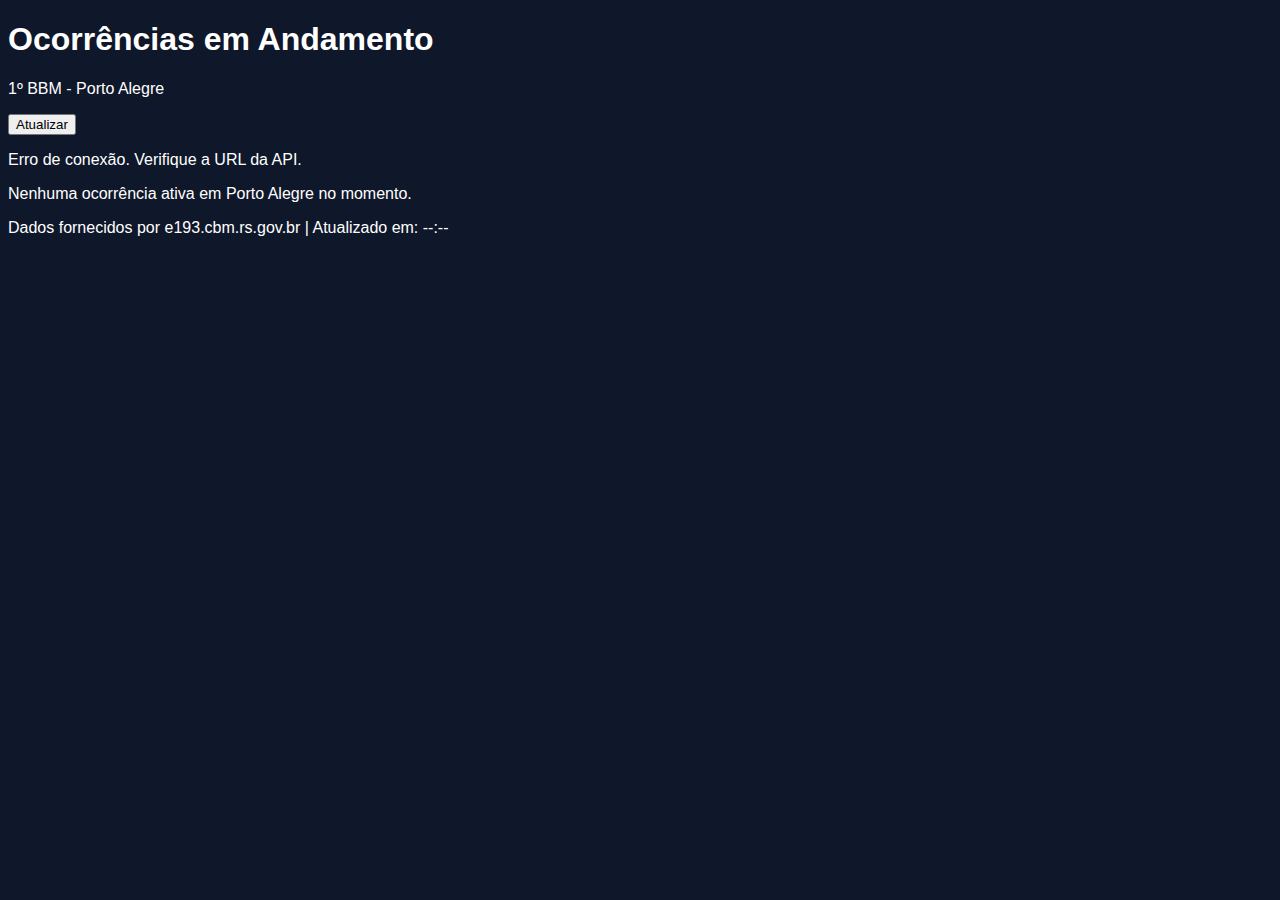
<file: ocorrenciaspoa.html>
<!DOCTYPE html>
<html lang="pt-BR">
<head>
    <meta charset="UTF-8">
    <meta name="viewport" content="width=device-width, initial-scale=1.0">
    <title>Monitoramento de Ocorrências 1º BBM</title>
    <script src="https://cdn.tailwindcss.com"></script>
    <script>
        tailwind.config = {
            theme: {
                extend: {
                    colors: {
                        'cbm-red': '#DC2626',
                        'cbm-yellow': '#FFD700',
                        'cbm-orange': '#FF8C00',
                        'dark-bg': '#0f172a',
                    },
                    animation: {
                        'pulse-slow': 'pulse 3s cubic-bezier(0.4, 0, 0.6, 1) infinite',
                    }
                }
            }
        }
    </script>
    <link rel="stylesheet" href="https://cdnjs.cloudflare.com/ajax/libs/font-awesome/6.0.0-beta3/css/all.min.css">
    <style>
        body { font-family: 'Inter', sans-serif; background-color: #0f172a; color: white; }
        .card-oc {
            transition: all 0.3s ease;
            border-left: 4px solid;
        }
        .card-oc:hover { transform: translateY(-3px); box-shadow: 0 10px 20px rgba(0,0,0,0.5); }
        
        /* Cores por tipo */
        .tipo-incendio { border-color: #DC2626; background: linear-gradient(90deg, rgba(220, 38, 38, 0.1) 0%, rgba(15, 23, 42, 1) 100%); }
        .tipo-resgate { border-color: #FF8C00; background: linear-gradient(90deg, rgba(255, 140, 0, 0.1) 0%, rgba(15, 23, 42, 1) 100%); }
        .tipo-padrao { border-color: #3B82F6; background: linear-gradient(90deg, rgba(59, 130, 246, 0.1) 0%, rgba(15, 23, 42, 1) 100%); }

        .loading-spinner {
            border: 4px solid rgba(255, 255, 255, 0.1);
            border-left-color: #FFD700;
            border-radius: 50%;
            width: 40px; height: 40px;
            animation: spin 1s linear infinite;
        }
        @keyframes spin { 0% { transform: rotate(0deg); } 100% { transform: rotate(360deg); } }
    </style>
</head>
<body class="min-h-screen p-4 md:p-8">

    <header class="mb-8 flex justify-between items-center border-b border-gray-700 pb-4">
        <div>
            <h1 class="text-2xl md:text-3xl font-black text-white tracking-tighter uppercase">
                <i class="fas fa-fire-extinguisher text-cbm-red mr-2"></i> Ocorrências em Andamento
            </h1>
            <p class="text-sm text-gray-400 font-bold uppercase tracking-widest mt-1">1º BBM - Porto Alegre</p>
        </div>
        <button onclick="fetchOcorrencias()" class="bg-slate-700 hover:bg-slate-600 text-white px-4 py-2 rounded-lg font-bold text-sm transition flex items-center gap-2">
            <i class="fas fa-sync-alt"></i> Atualizar
        </button>
    </header>

    <main>
        <div id="loading" class="flex flex-col items-center justify-center py-20">
            <div class="loading-spinner mb-4"></div>
            <p class="text-gray-500 animate-pulse">Buscando dados do CBM/RS...</p>
        </div>

        <div id="oc-grid" class="grid grid-cols-1 md:grid-cols-2 xl:grid-cols-3 gap-4 hidden">
            </div>

        <div id="empty-state" class="hidden text-center py-20 text-gray-500">
            <i class="fas fa-check-circle text-4xl mb-3 text-green-500"></i>
            <p>Nenhuma ocorrência ativa em Porto Alegre no momento.</p>
        </div>
        
        <div class="text-center mt-8 text-xs text-gray-600 font-mono">
            Dados fornecidos por e193.cbm.rs.gov.br | Atualizado em: <span id="last-update">--:--</span>
        </div>
    </main>

<script>
    // ------------------------------------------------------------------
    // IMPORTANTE: COLE AQUI A URL QUE VOCÊ COPIOU DO GOOGLE APPS SCRIPT
    // ------------------------------------------------------------------
    const API_URL = "https://script.google.com/macros/s/AKfycbxAgOHre5RZuHE1REAW3wkBRGybgQi9X9Ha8qBiFJCuF9Si2VQZbT8d2cF_cF8n-vvr6w/exec"; 

    async function fetchOcorrencias() {
        const grid = document.getElementById('oc-grid');
        const loading = document.getElementById('loading');
        const empty = document.getElementById('empty-state');
        const btnIcon = document.querySelector('.fa-sync-alt');

        // UI Updates
        grid.classList.add('hidden');
        empty.classList.add('hidden');
        loading.classList.remove('hidden');
        btnIcon.classList.add('fa-spin');

        try {
            const response = await fetch(API_URL);
            const data = await response.json();
            
            loading.classList.add('hidden');
            btnIcon.classList.remove('fa-spin');

            if (data.error) {
                alert("Erro ao buscar dados: " + data.error);
                return;
            }

            if (data.length === 0) {
                empty.classList.remove('hidden');
            } else {
                grid.classList.remove('hidden');
                renderCards(data);
            }
            
            // Data atual
            const now = new Date();
            document.getElementById('last-update').innerText = now.toLocaleTimeString();

        } catch (error) {
            console.error(error);
            loading.innerHTML = `<p class="text-red-500">Erro de conexão. Verifique a URL da API.</p>`;
        }
    }

    function renderCards(lista) {
        const grid = document.getElementById('oc-grid');
        grid.innerHTML = '';

        lista.forEach(oc => {
            // Define estilo baseado no tipo
            let tipoClass = 'tipo-padrao';
            let icon = 'fa-bell';
            
            const tipoUpper = oc.tipo.toUpperCase();
            if (tipoUpper.includes('INCÊNDIO') || tipoUpper.includes('FOGO')) {
                tipoClass = 'tipo-incendio';
                icon = 'fa-fire';
            } else if (tipoUpper.includes('PRÉ-HOSPITALAR') || tipoUpper.includes('RESGATE') || tipoUpper.includes('TRÂNSITO')) {
                tipoClass = 'tipo-resgate';
                icon = 'fa-ambulance';
            }

            const card = document.createElement('div');
            card.className = `card-oc bg-slate-800 rounded-lg p-4 relative overflow-hidden ${tipoClass}`;
            
            // Monta lista de viaturas
            let vtrsHtml = '';
            if (oc.viaturas.length > 0) {
                vtrsHtml = `<div class="mt-4 pt-3 border-t border-gray-700/50">
                    <p class="text-[10px] text-gray-400 font-bold uppercase mb-2">Meios Empregados:</p>
                    <div class="flex flex-wrap gap-2">
                        ${oc.viaturas.map(v => `
                            <span class="bg-black/40 border border-white/10 px-2 py-1 rounded text-[10px] font-mono text-cbm-yellow">
                                ${v.prefixo} <span class="text-gray-500">|</span> ${v.status.replace('Desl.:', 'Desl').replace('Cheg.:', 'Local')}
                            </span>
                        `).join('')}
                    </div>
                </div>`;
            }

            card.innerHTML = `
                <div class="flex justify-between items-start mb-2">
                    <span class="bg-black/30 px-2 py-0.5 rounded text-[10px] font-bold text-gray-400 tracking-wider">
                        #${oc.id}
                    </span>
                    <span class="text-[10px] font-bold text-white flex items-center gap-1">
                        <i class="far fa-clock"></i> ${oc.dataHora.split(' ')[1]}
                    </span>
                </div>
                
                <h3 class="text-lg font-black text-white leading-tight uppercase mb-1 flex items-center gap-2">
                    <i class="fas ${icon}"></i> ${oc.tipo}
                </h3>
                
                <div class="text-sm text-gray-300 font-medium mt-2">
                    <i class="fas fa-map-marker-alt text-cbm-red mr-1"></i> ${oc.endereco}
                </div>
                <div class="text-xs text-gray-500 font-bold uppercase mt-1 ml-4">
                    ${oc.cidade}
                </div>

                ${vtrsHtml}

                <div class="absolute top-0 right-0 p-1">
                     <span class="flex h-3 w-3">
                        <span class="animate-ping absolute inline-flex h-full w-full rounded-full bg-red-400 opacity-75"></span>
                        <span class="relative inline-flex rounded-full h-3 w-3 bg-red-500"></span>
                    </span>
                </div>
            `;
            grid.appendChild(card);
        });
    }

    // Carregar ao iniciar
    fetchOcorrencias();
    
    // Atualizar a cada 60 segundos automaticamente
    setInterval(fetchOcorrencias, 60000);
</script>
</body>
</html>
</file>
